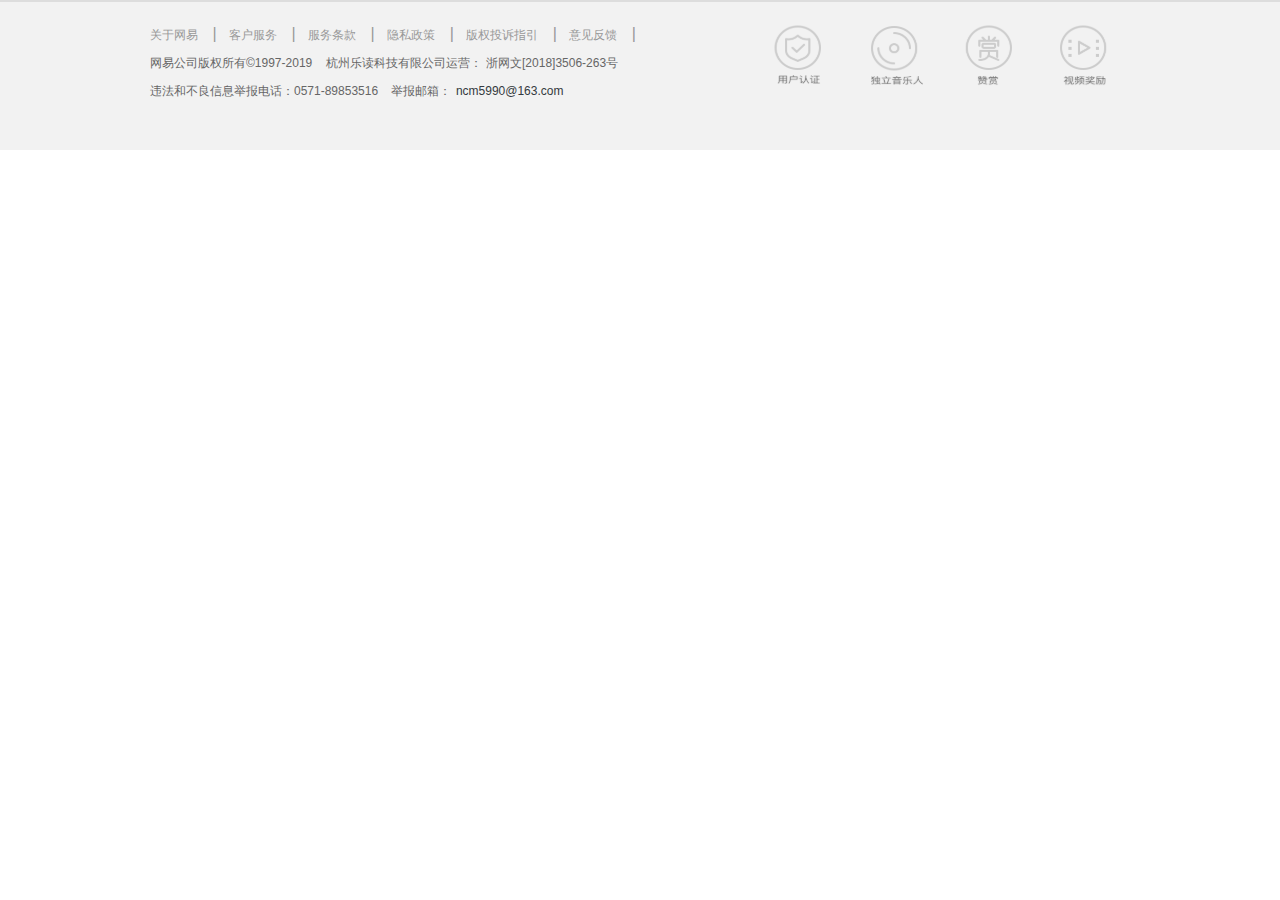
<file: music.163/pro/footer.html>
<!DOCTYPE html>
<html lang="en">
<head>
    <meta charset="UTF-8">
    <meta name="viewport" content="width=device-width, initial-scale=1.0">
    <meta http-equiv="X-UA-Compatible" content="ie=edge">
    <link rel="stylesheet" href="../css/bootstrap.css"/>
    <script src="../js/jquery.min.js"></script>
    <script src="../js/popper.min.js"></script>
    <script src="../js/bootstrap.min.js"></script>
    <link rel="stylesheet" href="../css/footer.css">
    <title>footer</title>
</head>
<body>
    <div class="footer_parent">
            <div class="footer">
                    <div class="footer_left">
                       <p class="mb-1">
                           <a href="#">关于网易</a>
                           <span>|</span>
                           <a href="#">客户服务</a>
                           <span>|</span>
                           <a href="#">服务条款</a>
                           <span>|</span>
                           <a href="#">隐私政策</a>
                           <span>|</span>
                           <a href="#">版权投诉指引</a>
                           <span>|</span>
                           <a href="#">意见反馈</a>
                           <span>|</span>
                       </p> 
                       <p class="my-1">     
                            <span class="m-0 font_small">网易公司版权所有©1997-2019&nbsp;&nbsp;&nbsp;&nbsp;杭州乐读科技有限公司运营：</span>
                            <a class="font_small" href="#">浙网文[2018]3506-263号</a>
                        </p>
                        <p class="my-1">
                            <span class="m-0 font_small">违法和不良信息举报电话：0571-89853516&nbsp;&nbsp;&nbsp;&nbsp;举报邮箱：</span>
                            <a class="font_small text-dark" href="#">ncm5990@163.com</a>
                        </p>
                    </div>
                    <div class="d-flex footer_right">
                        <div><img src="../img/logo/down1.png" alt=""></div>
                        <div><img src="../img/logo/down2.png" alt=""></div>
                        <div><img src="../img/logo/down3.png" alt=""></div>
                        <div><img src="../img/logo/down4.png" alt=""></div>
                    </div>
                </div>
    </div>
</body>
</html>
</file>
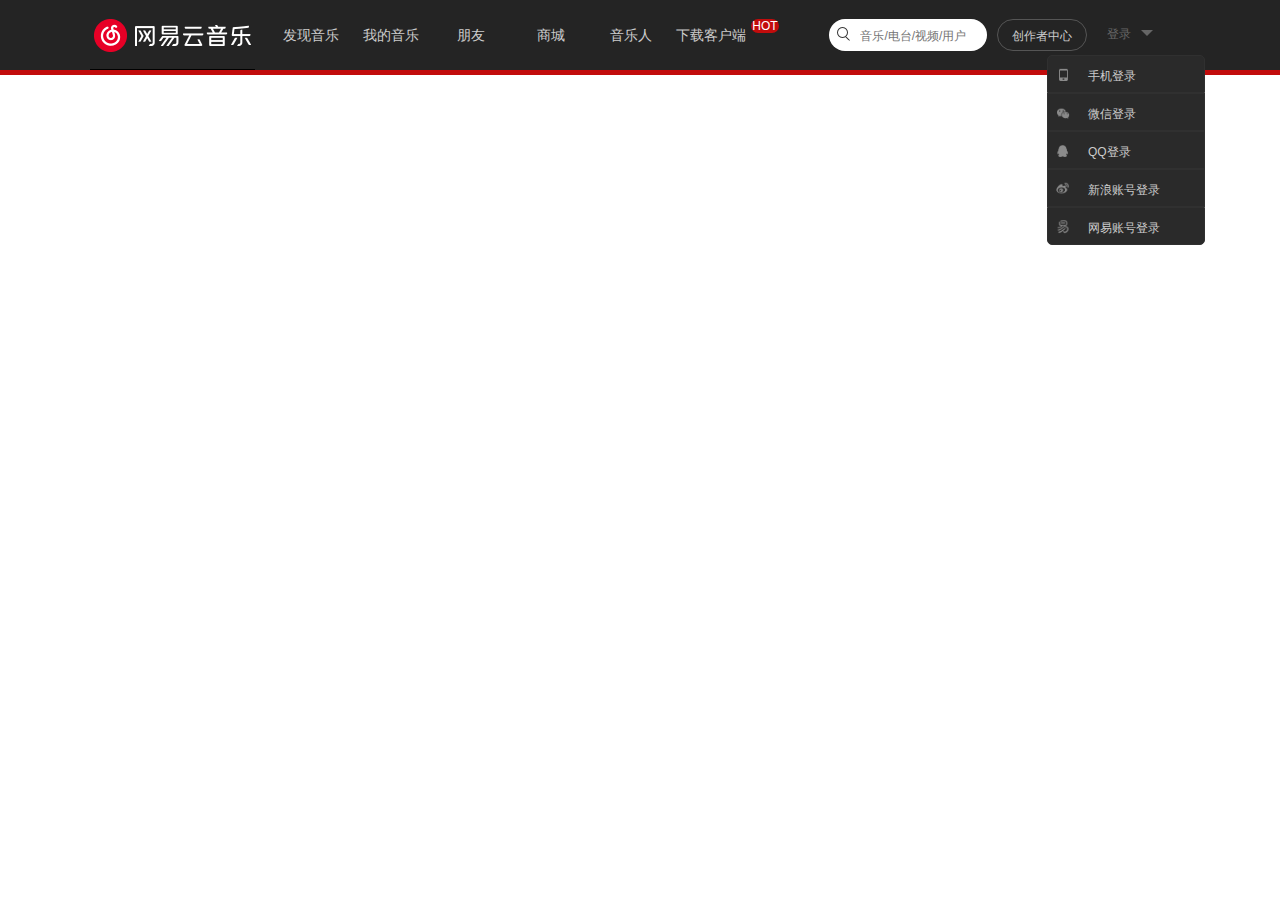
<file: music.163/pro/header.html>
<!DOCTYPE html>
<html lang="en">
<head>
    <meta charset="UTF-8">
    <meta name="viewport" content="width=device-width, initial-scale=1.0">
    <meta http-equiv="X-UA-Compatible" content="ie=edge">
    <link rel="stylesheet" href="../css/bootstrap.css"/>
    <script src="../js/jquery.min.js"></script>
    <script src="../js/popper.min.js"></script>
    <script src="../js/bootstrap.min.js"></script>
    <link rel="stylesheet" href="../css/header.css">
    <title>header</title>
</head>
<body>
    <div class="m_top">
        <div class="center_div d-flex">
            <div class="logo_box">
                <a href="#"><img src="../img/logo/logo.png" alt="图片加载失败"></a>
            </div>
            <ul class="nav my_nav_width ml-3">
                <li class="nav-item">
                    <a class="nav-link text-center p-0" href="#">
                        <span>发现音乐</span>   
                        <sub class="cor"></sub> 
                    </a>
                </li>
                <li class="nav-item">
                    <a class="nav-link text-center p-0" href="#">
                            <span>我的音乐</span>   
                            <sub class="cor"></sub> 
                    </a>
                </li>
                <li class="nav-item">
                    <a class="nav-link text-center p-0" href="#">
                                <span>朋友</span>   
                                <sub class="cor"></sub> 
                     </a>
                </li>
                <li class="nav-item"><a class="nav-link text-center p-0" href="#">商城</a></li>
                <li class="nav-item"><a class="nav-link text-center p-0" href="#">音乐人</a></li>
                <li class="nav-item">
                    <a class="nav-link text-center p-0" href="#">
                        下载客户端
                        <sub class="cor"></sub>
                    </a>
                </li>
            </ul>
            <sup class="hot">HOT</sup>
            <div class="search">
                <img src="../img/search/search1.png" alt="">
                <input class="font_small" type="text" placeholder="音乐/电台/视频/用户">
            </div>
            <div>
                <a class="my_btn" href="#">创作者中心</a>
            </div>
            <div class="dlxl_parent">
                <a class="d-flex my_last" href="#">登录<span class="rcor"></span></a>
                <ul id="dlxl" class="hide">
                    <li><a href="javascript:;"><img src="../img/logo/dl-logo1.png" alt=""><span>手机登录</span></a></li>
                    <li><a href="javascript:;"><img src="../img/logo/dl-logo2.png" alt=""><span>微信登录</span></a></li>
                    <li><a href="javascript:;"><img src="../img/logo/dl-logo3.png" alt=""><span>QQ登录</span></a></li>
                    <li><a href="javascript:;"><img src="../img/logo/dl-logo4.png" alt=""><span>新浪账号登录</span></a></li>
                    <li><a href="javascript:;"><img src="../img/logo/dl-logo5.png" alt=""><span>网易账号登录</span></a></li>
                </ul>
            </div>                
        </div>
        <div class="red_bottom"></div>
    </div> 
    
</body>
<script src="../js/header.js"></script>
</html>
</file>
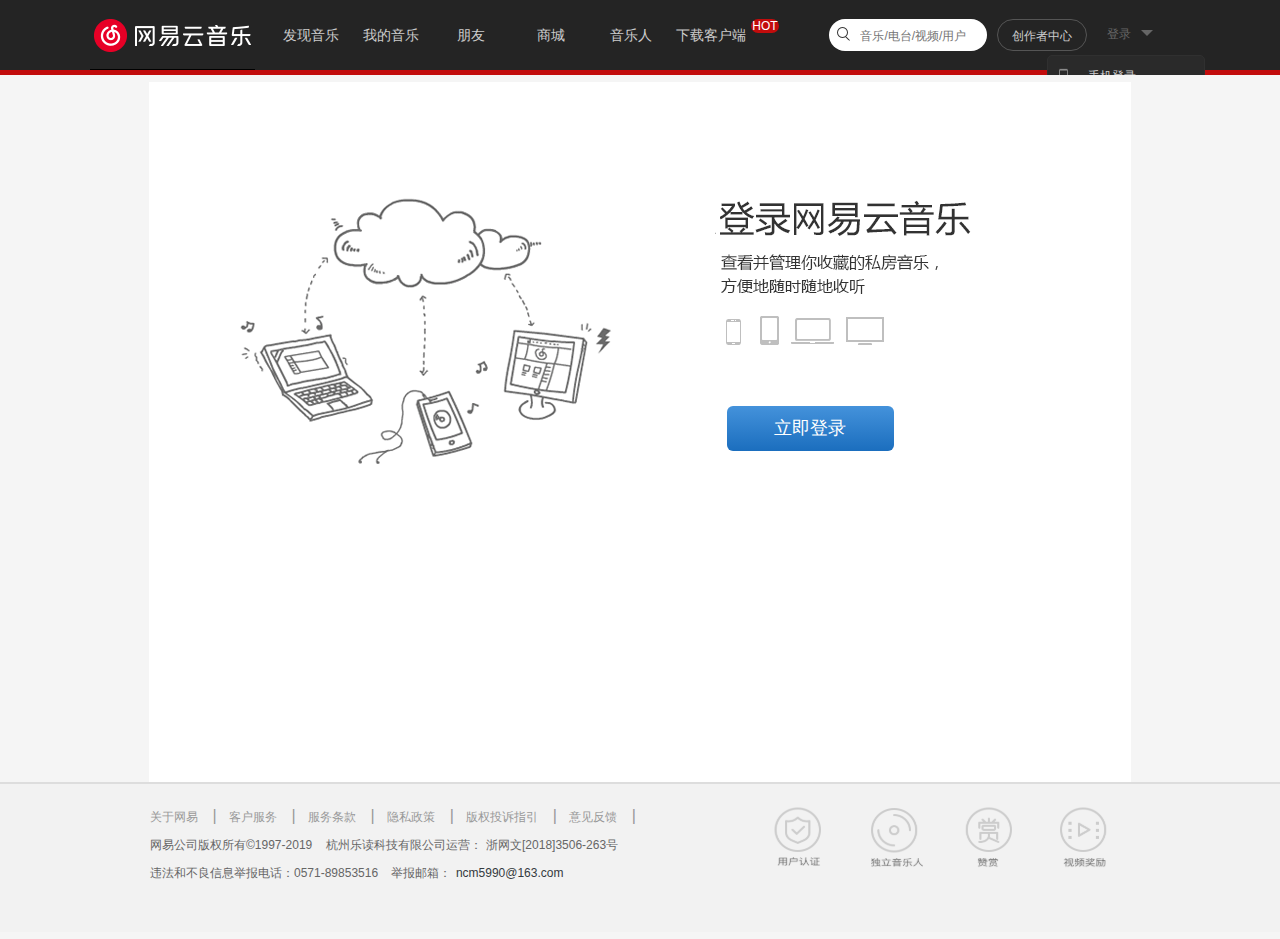
<file: music.163/pro/my_music.html>
<!DOCTYPE html>
<html lang="en">
<head>
    <meta charset="UTF-8">
    <meta name="viewport" content="width=device-width, initial-scale=1.0">
    <meta http-equiv="X-UA-Compatible" content="ie=edge">
    <link rel="stylesheet" href="../css/bootstrap.css"/>
    <script src="../js/jquery.min.js"></script>
    <script src="../js/popper.min.js"></script>
    <script src="../js/bootstrap.min.js"></script>
    <link rel="stylesheet" href="../css/my_music.css">
    <title>Document</title>
</head>
<body>
    <iframe src="header.html" width="100%" height="75px;" frameborder="0" scrolling="no"></iframe>
    <div class="main">
        <table></table>
        <div class="pic">
            <img src="../img/my_music/QQ图片20190703211133.png" alt="">
            <img src="../img/my_music/QQ图片20190703211200.png" alt="">
            <a class="login" href="#">立即登录</a>
        </div>
    </div>
    <iframe src="footer.html" width="100%" height="150px" frameborder="0" scrolling="no"></iframe>
</body>
</html>
</file>
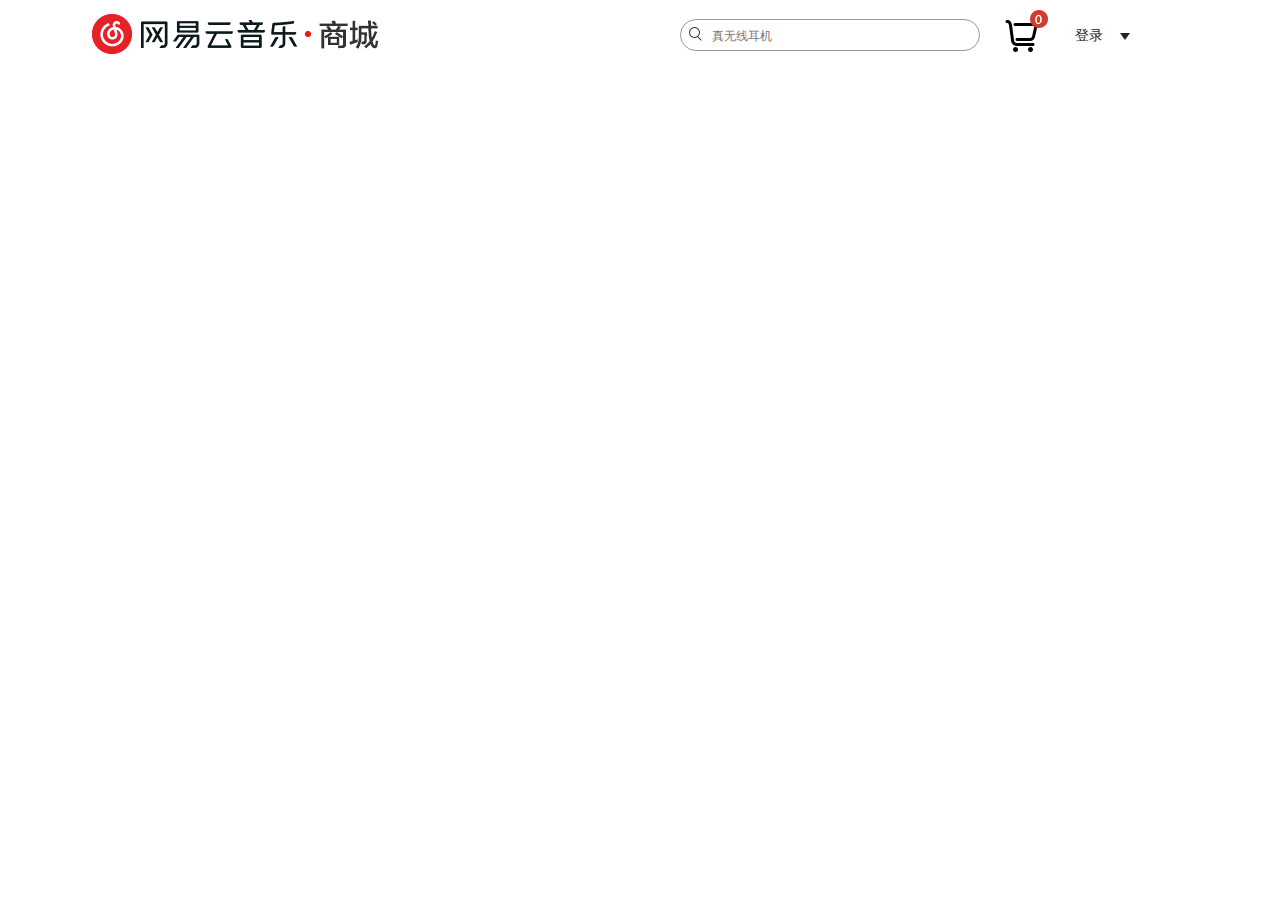
<file: music.163/pro/store_header.html>
<!DOCTYPE html>
<html lang="en">
<head>
    <meta charset="UTF-8">
    <meta name="viewport" content="width=device-width, initial-scale=1.0">
    <meta http-equiv="X-UA-Compatible" content="ie=edge">
    <link rel="stylesheet" href="../css/bootstrap.css"/>
    <script src="../js/jquery.min.js"></script>
    <script src="../js/popper.min.js"></script>
    <script src="../js/bootstrap.min.js"></script>
    <link rel="stylesheet" href="../css/store_header.css">
    <title>Document</title>
</head>
<body>
    <div class="m_top">
        <div class="top_center d-flex">
            <div>
                <img src="../img/logo/store_logo.png" alt="路径错误">
            </div>
            <div class="search">
                <img src="../img/search/search1.png" alt="">
                <input class="font_small" type="text" placeholder="真无线耳机">
            </div>
            <a href="#"><img src="../img/logo/shop-car1.png" alt="123"></a>
            <span><a href="#">登录</a>&nbsp;&nbsp;&nbsp;<span id="cor"></span></span>
        </div>
    </div>
</body>
</html>
</file>
<file: music.163/css/footer.css>
.footer_parent{
    background-color:#f2f2f2;
    height:150px;
    border-top:2px solid #ddd;
}
.footer{
    width:980px;
    margin:0px auto;
    display: flex;
    padding-top: 20px;
}
.footer_left>.mb-1>span{
    color:#999;
}
.footer_left>.mb-1>a{
    color:#999;
    font-size: 12px;
}
.footer_left>.mb-1>span{
    margin:0px 8px 0px 10px;
}
.font_small{
    font-size: 12px;
}
a.font_small,span.font_small{
    color:#666;
}
.footer_right{
    margin-left:110px;
    margin-top:-5px;
}
.footer_right img{
    margin:0px 10px;
}
</file>
<file: music.163/css/header.css>
/*logo容器限高*/
.logo_box{
    width:165px;height:70px;
}
.m_top{
    background-color: #242424;
    width:100%;height:75px;
}
.nav{
    flex-wrap: nowrap;
}
.my_nav_width{
    width:480px;
    min-width:480px;
}
.nav-link{
    color:#ccc;
    height:70px;
    width:80px;
    padding:0px 10px;
    line-height: 70px;
    font-size: 14px;
}
.nav-link:hover{
    color:#fff;
    background: #000;
}
.hot{
    font-size:12px;
    width:28px;height:14px;
    border-radius:7px;
    background-color:#c20c0c;
    color:#fff;
    margin-top:25px;
    line-height: 14px;
    padding: 0px;
    text-align: center;
}
.nav-link>.cor{
    content:"";
    display: none;
    width:0;
    border:6px solid transparent;
    border-bottom:6px solid #c20c0c;
    margin-top:-15px;
    margin-left:34px;
}
.nav-link:active>.cor{
    display: block;
}
.center_div{
    width:1100px;
    margin:0 auto;
}
.search{
    width:158px;height:32px;
    border-radius:16px;
    background-color: #fff;
    margin-top:19px;
    margin-left:50px;
    line-height: 32px;
}
.search>img{
    border-radius:50%;
    margin-left:5px;
    margin-top:-6px;
}
.search>input{
    border:none;
    width:120px;height:16px;
    outline: none;
}
.my_btn{
    display: block;
    width:90px;height:32px;
    text-decoration:none;
    border:1px solid #555;
    border-radius: 16px;
    line-height: 32px;
    margin-top:19px;
    margin-left:10px;
    text-align: center;
    font-size:12px;
    color:#ccc;
}
.my_btn:hover{
    text-decoration: none;
    border:1px solid #aaa;
    color:#eee;
}
.rcor{
    content: "";
    display: block;
    width: 0px;height:0px;
    border:6px solid transparent;
    border-top: 6px solid #666;
    margin-left:10px;
    margin-top: 5px;
}
.my_last,.my_last:hover{
    margin-top:25px;
    margin-left:20px;
    color:#666;
    font-size: 12px;
    text-decoration: none;
}
.font_small{
    font-size:12px;
}
.red_bottom{
    width:100%;
    height:5px;
    background:#c20c0c;
    clear: both;
}
/*登录下拉选单*/
#dlxl{
    position: absolute;
    top:80px;left:-40px;
    list-style: none;
    padding: 0px;
    opacity: 0;
    transition: all .3s linear;
    z-index: -1;
}
#dlxl>li{
    width:158px;height:38px;
    line-height: 38px;
    color :#ddd;
    background: #2a2a2a;
    border:.5px solid #303030;
}
#dlxl>li:hover{
    background: #353535;
    cursor: pointer;
}
#dlxl.hide{
    top:55px;
    opacity: 1;
    z-index: 10;
}
.dlxl_parent{
    position: relative;
}
#dlxl>li:first-child{
    border-top-left-radius: 5px;
    border-top-right-radius: 5px
}
#dlxl>li:last-child{
    border-bottom-left-radius: 5px;
    border-bottom-right-radius: 5px;
}
#dlxl a{
    color:#ccc;
    font-size:12px;
    text-decoration: none;
}
#dlxl img{
    margin:0 15px 5px 5px;
    width:20px;
}
</file>
<file: music.163/css/my_music.css>
/*body背景色*/
body{
    background:#f5f5f5;
}
/*主体div*/
.main{
    width:982px;height:700px;
    background:#fff;
    margin:0px auto;
}
.pic{
    width:807px;
    margin:104px auto 0px;
}
img:nth-child(2){
    margin-top:-120px;
}
.login{
    display:block;
    width:167px;height:45px;
    margin:-60px 0px 0px 490px;
    border-radius:6px;
    background-image: linear-gradient(to bottom,#4492db 0%,#1b6ebe 100%);
    color:#fff;
    text-align: center;
    line-height:45px;
    font-size:18px;
}
.login:hover{
    background-image: linear-gradient(to top,#4492db 0%,#1b6ebe 100%);
    text-decoration: none;
    color:#fff;
}
</file>
<file: music.163/css/store_header.css>
.m_top{
    width:100%;
}
.top_center{
    width:1100px;height:73px;
    margin:0px auto;
}
.search{
    width:300px;height:32px;
    border-radius:16px;
    background-color: #fff;
    margin-top:19px;
    margin-left:300px;
    line-height: 30px;
    border:1px solid #999;
}
.search>img{
    border-radius:50%;
    margin-left:5px;
    margin-top:-5px;
}
.search>input{
    border:none;
    width:120px;height:16px;
    outline: none;
}
.font_small{
    font-size:12px;
}
.top_center>a>img{
    margin-top:6px;
    margin-left:20px;
}
.top_center>span{
    font-size: 14px;
    margin:25px 0 0 20px;
}
.top_center>span>a{
    color:#242424;
}
#cor{
    display: block;
    width:0px;
    border:5px solid transparent;
    border-top:7px solid #242424;
    margin-left:45px;
    margin-top: -13px;
}
</file>
